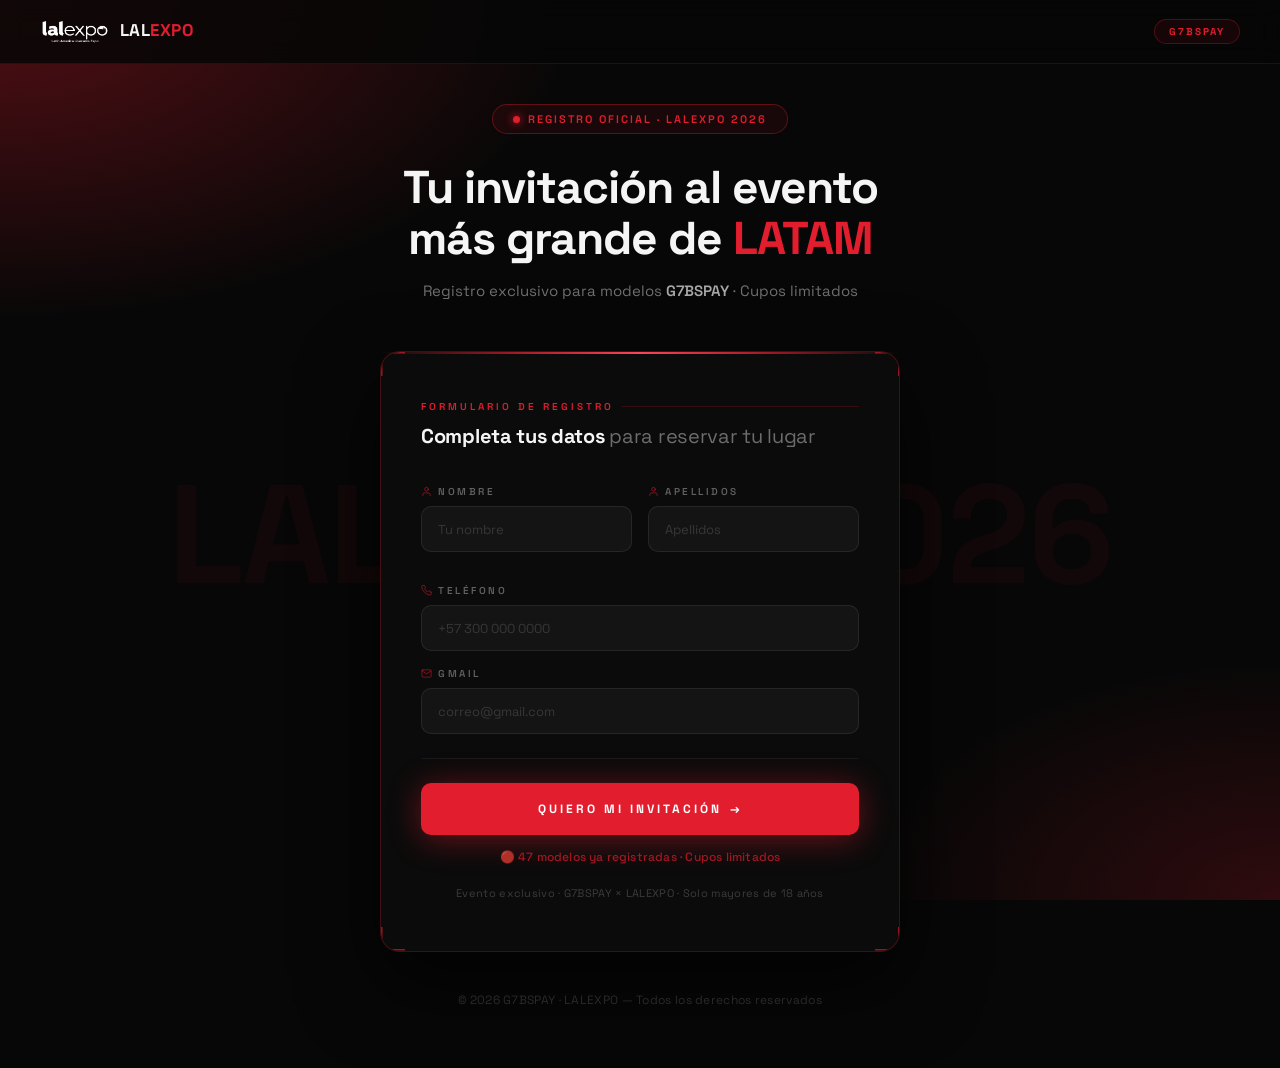
<file: index.html>
<!DOCTYPE html>
<html lang="es">
<head>
  <meta charset="UTF-8">
  <meta name="viewport" content="width=device-width, initial-scale=1.0">
  <title>LALEXPO 2026 — Registro VIP</title>
  <link rel="preconnect" href="https://fonts.googleapis.com">
  <link rel="preconnect" href="https://fonts.gstatic.com" crossorigin>
  <link href="https://fonts.googleapis.com/css2?family=Space+Grotesk:wght@400;500;600;700&display=swap" rel="stylesheet">
  <style>
    /* ── TOKENS ── */
    :root {
      --bg:    #070707;
      --red:   #e11d2e;
      --red2:  #ff4456;
      --text:  #f5f5f5;
      --muted: #cfcfcf;
      --card:  rgba(255,255,255,.05);
      --line:  rgba(255,255,255,.10);
    }

    /* ── RESET ── */
    *, *::before, *::after { box-sizing: border-box; margin: 0; padding: 0; }

    /* ── BASE ── */
    html { scroll-behavior: smooth; }
    body {
      min-height: 100vh;
      background-color: var(--bg);
      background-image:
        radial-gradient(ellipse 70% 55% at 0% 0%,   rgba(225,29,46,0.35) 0%, transparent 65%),
        radial-gradient(ellipse 55% 45% at 100% 100%, rgba(225,29,46,0.18) 0%, transparent 60%),
        repeating-linear-gradient(rgba(225,29,46,0.04) 1px, transparent 1px),
        repeating-linear-gradient(90deg, rgba(225,29,46,0.04) 1px, transparent 1px);
      background-size: auto, auto, 48px 48px, 48px 48px;
      background-attachment: fixed;
      font-family: 'Space Grotesk', Arial, sans-serif;
      color: var(--text);
      -webkit-font-smoothing: antialiased;
      overflow-x: hidden;
    }

    /* ── NAVBAR ── */
    nav {
      position: fixed;
      top: 0; left: 0; right: 0;
      z-index: 100;
      display: flex;
      align-items: center;
      justify-content: space-between;
      padding: 0 40px;
      height: 64px;
      background: rgba(7,7,7,0.85);
      backdrop-filter: blur(12px);
      -webkit-backdrop-filter: blur(12px);
      border-bottom: 1px solid rgba(255,255,255,0.06);
    }

    .nav-logo {
      font-size: 17px;
      font-weight: 700;
      letter-spacing: .5px;
      color: var(--text);
    }
    .nav-logo span { color: var(--red); }

    .nav-badge {
      display: inline-flex;
      align-items: center;
      gap: 6px;
      padding: 5px 14px;
      background: rgba(225,29,46,0.08);
      border: 1px solid rgba(225,29,46,0.30);
      border-radius: 20px;
      font-size: 10px;
      font-weight: 700;
      letter-spacing: 2px;
      text-transform: uppercase;
      color: var(--red);
    }

    /* ── PAGE WRAPPER ── */
    .page {
      min-height: 100vh;
      display: flex;
      flex-direction: column;
      align-items: center;
      justify-content: center;
      padding: 104px 20px 60px;
      position: relative;
    }

    /* ── WATERMARK ── */
    .watermark {
      position: absolute;
      top: 50%;
      left: 50%;
      transform: translate(-50%, -50%);
      font-size: clamp(60px, 12vw, 140px);
      font-weight: 700;
      letter-spacing: -2px;
      white-space: nowrap;
      color: rgba(225,29,46,0.06);
      pointer-events: none;
      user-select: none;
      z-index: 0;
    }

    /* ── HERO ── */
    .hero {
      text-align: center;
      max-width: 640px;
      margin-bottom: 48px;
      position: relative;
      z-index: 1;
    }

    /* Hero badge */
    .hero-badge {
      display: inline-flex;
      align-items: center;
      gap: 8px;
      padding: 7px 20px;
      background: rgba(225,29,46,0.08);
      border: 1px solid rgba(225,29,46,0.35);
      border-radius: 24px;
      font-size: 11px;
      font-weight: 600;
      letter-spacing: 2px;
      text-transform: uppercase;
      color: var(--red);
      margin-bottom: 28px;
    }
    .badge-dot {
      width: 7px;
      height: 7px;
      background: var(--red);
      border-radius: 50%;
      box-shadow: 0 0 8px var(--red);
      animation: dotPulse 1.8s ease-in-out infinite;
      flex-shrink: 0;
    }
    @keyframes dotPulse {
      0%,100% { opacity: 1;  transform: scale(1); }
      50%      { opacity: .3; transform: scale(.65); }
    }

    /* Hero H1 */
    h1 {
      font-size: clamp(28px, 5vw, 46px);
      font-weight: 700;
      line-height: 1.1;
      letter-spacing: -1px;
      color: var(--text);
      margin-bottom: 16px;
    }
    h1 em {
      font-style: normal;
      color: var(--red);
    }

    /* Hero subtext */
    .hero-sub {
      font-size: 15px;
      font-weight: 400;
      color: rgba(255,255,255,0.42);
      line-height: 1.6;
    }
    .hero-sub strong {
      color: rgba(255,255,255,0.65);
      font-weight: 600;
    }

    /* ── FORM CARD ── */
    .card {
      position: relative;
      z-index: 1;
      width: 100%;
      max-width: 520px;
      background: rgba(12,12,12,0.92);
      border: 1px solid rgba(225,29,46,0.25);
      border-radius: 20px;
      padding: 48px 40px;
      box-shadow: 0 32px 80px rgba(0,0,0,0.70);
      animation: cardIn 0.6s ease both;
    }
    @keyframes cardIn {
      from { opacity: 0; transform: translateY(20px); }
      to   { opacity: 1; transform: translateY(0);    }
    }

    /* Top accent gradient line */
    .card::before {
      content: '';
      position: absolute;
      top: 0; left: 0; right: 0;
      height: 2px;
      border-radius: 20px 20px 0 0;
      background: linear-gradient(
        90deg,
        transparent 0%,
        rgba(225,29,46,0.7) 25%,
        var(--red2) 50%,
        rgba(225,29,46,0.7) 75%,
        transparent 100%
      );
    }

    /* HUD corner brackets */
    .card::after {
      content: '';
      position: absolute;
      inset: 0;
      border-radius: 20px;
      pointer-events: none;
      background-image:
        /* TL horizontal */ linear-gradient(to right,  rgba(225,29,46,0.65) 0%, rgba(225,29,46,0.65) 24px, transparent 24px),
        /* TL vertical   */ linear-gradient(to bottom, rgba(225,29,46,0.65) 0%, rgba(225,29,46,0.65) 24px, transparent 24px),
        /* TR horizontal */ linear-gradient(to left,   rgba(225,29,46,0.65) 0%, rgba(225,29,46,0.65) 24px, transparent 24px),
        /* TR vertical   */ linear-gradient(to bottom, rgba(225,29,46,0.65) 0%, rgba(225,29,46,0.65) 24px, transparent 24px),
        /* BL horizontal */ linear-gradient(to right,  rgba(225,29,46,0.65) 0%, rgba(225,29,46,0.65) 24px, transparent 24px),
        /* BL vertical   */ linear-gradient(to top,    rgba(225,29,46,0.65) 0%, rgba(225,29,46,0.65) 24px, transparent 24px),
        /* BR horizontal */ linear-gradient(to left,   rgba(225,29,46,0.65) 0%, rgba(225,29,46,0.65) 24px, transparent 24px),
        /* BR vertical   */ linear-gradient(to top,    rgba(225,29,46,0.65) 0%, rgba(225,29,46,0.65) 24px, transparent 24px);
      background-size:
        100% 1.5px, 1.5px 100%,
        100% 1.5px, 1.5px 100%,
        100% 1.5px, 1.5px 100%,
        100% 1.5px, 1.5px 100%;
      background-position:
        top left,    top left,
        top right,   top right,
        bottom left, bottom left,
        bottom right,bottom right;
      background-repeat: no-repeat;
    }

    /* Card header */
    .card-header {
      margin-bottom: 36px;
    }
    .card-label {
      font-size: 10px;
      font-weight: 600;
      letter-spacing: 3px;
      text-transform: uppercase;
      color: var(--red);
      margin-bottom: 10px;
      display: flex;
      align-items: center;
      gap: 8px;
    }
    .card-label::after {
      content: '';
      flex: 1;
      height: 1px;
      background: rgba(225,29,46,0.20);
    }
    .card-title {
      font-size: 20px;
      font-weight: 700;
      color: var(--text);
      letter-spacing: -.3px;
    }
    .card-title span { color: rgba(255,255,255,0.40); font-weight: 400; }

    /* ── FORM ── */
    .form-row {
      display: grid;
      grid-template-columns: 1fr 1fr;
      gap: 16px;
      margin-bottom: 16px;
    }
    .form-group {
      display: flex;
      flex-direction: column;
      margin-bottom: 16px;
    }
    .form-group:last-of-type { margin-bottom: 0; }

    label {
      font-size: 10px;
      font-weight: 600;
      letter-spacing: 2.5px;
      text-transform: uppercase;
      color: rgba(255,255,255,0.35);
      margin-bottom: 8px;
      display: flex;
      align-items: center;
      gap: 6px;
    }
    label svg {
      width: 11px;
      height: 11px;
      stroke: rgba(225,29,46,0.55);
      fill: none;
      stroke-width: 2;
      stroke-linecap: round;
      stroke-linejoin: round;
      flex-shrink: 0;
    }

    input {
      width: 100%;
      background: rgba(255,255,255,0.04);
      border: 1px solid rgba(255,255,255,0.08);
      border-radius: 10px;
      color: var(--text);
      padding: 13px 16px;
      font-size: 14px;
      font-family: 'Space Grotesk', Arial, sans-serif;
      font-weight: 400;
      outline: none;
      transition: border-color 0.25s ease, background 0.25s ease, box-shadow 0.25s ease;
      appearance: none;
      -webkit-appearance: none;
    }
    input::placeholder {
      color: rgba(255,255,255,0.15);
      font-size: 13px;
    }
    input:hover {
      border-color: rgba(255,255,255,0.14);
    }
    input:focus {
      border-color: rgba(225,29,46,0.60);
      background: rgba(225,29,46,0.05);
      box-shadow: 0 0 0 3px rgba(225,29,46,0.10), 0 0 20px rgba(225,29,46,0.06);
    }

    /* ── DIVIDER ── */
    .divider {
      height: 1px;
      background: rgba(255,255,255,0.06);
      margin: 24px 0;
    }

    /* ── SUBMIT BUTTON ── */
    .btn-submit {
      width: 100%;
      background: var(--red);
      color: #fff;
      border: none;
      border-radius: 10px;
      padding: 18px 32px;
      font-size: 12px;
      font-weight: 800;
      letter-spacing: 3px;
      text-transform: uppercase;
      font-family: 'Space Grotesk', Arial, sans-serif;
      cursor: pointer;
      box-shadow: 0 4px 32px rgba(225,29,46,0.45);
      transition: background 0.2s ease, box-shadow 0.2s ease, transform 0.2s ease;
      position: relative;
      overflow: hidden;
      display: flex;
      align-items: center;
      justify-content: center;
      gap: 8px;
    }
    .btn-submit .btn-arrow {
      display: inline-block;
      transition: transform 0.2s ease;
    }
    .btn-submit::before {
      content: '';
      position: absolute;
      top: 0; left: -100%;
      width: 100%; height: 100%;
      background: linear-gradient(90deg, transparent, rgba(255,255,255,0.10), transparent);
      transition: left 0.5s ease;
    }
    .btn-submit:hover::before { left: 100%; }
    .btn-submit:hover {
      background: #cc1829;
      box-shadow: 0 8px 48px rgba(225,29,46,0.65);
      transform: translateY(-1px);
    }
    .btn-submit:hover .btn-arrow {
      transform: translateX(4px);
    }
    .btn-submit:active {
      transform: translateY(0);
      box-shadow: 0 4px 24px rgba(225,29,46,0.35);
    }

    /* ── COUNTER ── */
    .registradas-counter {
      text-align: center;
      font-size: 12px;
      font-weight: 500;
      color: rgba(225,29,46,0.70);
      margin-top: 14px;
      letter-spacing: 0.2px;
    }

    /* ── FOOTER NOTE ── */
    .form-footer {
      text-align: center;
      font-size: 11px;
      font-weight: 400;
      color: rgba(255,255,255,0.20);
      margin-top: 20px;
      letter-spacing: 0.3px;
      line-height: 1.6;
    }
    .form-footer a {
      color: rgba(225,29,46,0.55);
      text-decoration: none;
    }

    /* ── PAGE FOOTER ── */
    .page-footer {
      position: relative;
      z-index: 1;
      margin-top: 40px;
      text-align: center;
      font-size: 12px;
      color: rgba(255,255,255,0.15);
      letter-spacing: 0.3px;
    }

    /* ── SUCCESS STATE ── */
    .success-overlay {
      display: none;
      flex-direction: column;
      align-items: center;
      justify-content: center;
      text-align: center;
      padding: 24px 0;
      gap: 0;
      animation: cardIn 0.5s ease both;
    }
    .success-overlay.active { display: flex; }

    .success-ring {
      width: 64px;
      height: 64px;
      border-radius: 50%;
      border: 2px solid var(--red);
      display: flex;
      align-items: center;
      justify-content: center;
      margin-bottom: 20px;
      animation: ringPop 0.5s cubic-bezier(.22,.68,0,1.3) both;
      box-shadow: 0 0 24px rgba(225,29,46,0.30);
    }
    .success-ring svg {
      width: 30px; height: 30px;
      stroke: var(--red); fill: none;
      stroke-width: 2.5;
      stroke-linecap: round;
      stroke-linejoin: round;
    }
    @keyframes ringPop {
      from { transform: scale(0); opacity: 0; }
      to   { transform: scale(1); opacity: 1; }
    }
    .success-title {
      font-size: 22px;
      font-weight: 700;
      color: var(--text);
      margin-bottom: 10px;
    }
    .success-sub {
      font-size: 14px;
      color: rgba(255,255,255,0.38);
      line-height: 1.6;
    }

    /* ── MOBILE ── */
    @media (max-width: 560px) {
      nav { padding: 0 20px; }
      .nav-badge { display: none; }
      h1 { font-size: 26px; letter-spacing: -.5px; }
      .card { padding: 36px 22px 28px; border-radius: 16px; }
      .form-row { grid-template-columns: 1fr; gap: 0; }
      .form-row .form-group { margin-bottom: 16px; }
      .hero { margin-bottom: 36px; }
    }
    @media (max-width: 380px) {
      .card { padding: 28px 16px 22px; }
      h1 { font-size: 22px; }
    }
  </style>
</head>
<body>

  <!-- ── NAVBAR ── -->
  <nav>
    <div class="nav-logo">
      <img src="logo-black.png" alt="G7BSPAY" style="height:28px;width:auto;vertical-align:middle;margin-right:10px;filter:brightness(0) invert(1);">LAL<span>EXPO</span>
    </div>
    <div class="nav-badge">G7BSPAY</div>
  </nav>

  <!-- ── PAGE ── -->
  <main class="page">

    <!-- Watermark -->
    <div class="watermark" aria-hidden="true">LALEXPO 2026</div>

    <!-- ── HERO ── -->
    <section class="hero">
      <div class="hero-badge">
        <div class="badge-dot" aria-hidden="true"></div>
        REGISTRO OFICIAL · LALEXPO 2026
      </div>

      <h1>Tu invitación al evento<br>más grande de <em>LATAM</em></h1>

      <p class="hero-sub">
        Registro exclusivo para modelos <strong>G7BSPAY</strong> · Cupos limitados
      </p>
    </section>

    <!-- ── FORM CARD ── -->
    <div class="card" role="main">

      <div class="card-header">
        <div class="card-label">Formulario de registro</div>
        <div class="card-title">Completa tus datos <span>para reservar tu lugar</span></div>
      </div>

      <form id="registration-form" action="#" method="POST" novalidate>

        <!-- Row: Nombre + Apellidos -->
        <div class="form-row">
          <div class="form-group">
            <label for="nombre">
              <svg viewBox="0 0 24 24"><path d="M20 21v-2a4 4 0 0 0-4-4H8a4 4 0 0 0-4 4v2"/><circle cx="12" cy="7" r="4"/></svg>
              Nombre
            </label>
            <input
              type="text"
              id="nombre"
              name="nombre"
              placeholder="Tu nombre"
              autocomplete="given-name"
            >
          </div>

          <div class="form-group">
            <label for="apellidos">
              <svg viewBox="0 0 24 24"><path d="M20 21v-2a4 4 0 0 0-4-4H8a4 4 0 0 0-4 4v2"/><circle cx="12" cy="7" r="4"/></svg>
              Apellidos
            </label>
            <input
              type="text"
              id="apellidos"
              name="apellidos"
              placeholder="Apellidos"
              autocomplete="family-name"
            >
          </div>
        </div>

        <!-- Teléfono -->
        <div class="form-group">
          <label for="telefono">
            <svg viewBox="0 0 24 24"><path d="M22 16.92v3a2 2 0 0 1-2.18 2 19.79 19.79 0 0 1-8.63-3.07A19.5 19.5 0 0 1 4.69 12 19.79 19.79 0 0 1 1.61 3.4 2 2 0 0 1 3.59 1h3a2 2 0 0 1 2 1.72 12.84 12.84 0 0 0 .7 2.81 2 2 0 0 1-.45 2.11L7.91 8.77a16 16 0 0 0 6.29 6.29l1.63-1.63a2 2 0 0 1 2.11-.45 12.84 12.84 0 0 0 2.81.7A2 2 0 0 1 22 16.92z"/></svg>
            Teléfono
          </label>
          <input
            type="tel"
            id="telefono"
            name="telefono"
            placeholder="+57 300 000 0000"
            autocomplete="tel"
            required
          >
        </div>

        <!-- Gmail -->
        <div class="form-group">
          <label for="email">
            <svg viewBox="0 0 24 24"><path d="M4 4h16c1.1 0 2 .9 2 2v12c0 1.1-.9 2-2 2H4c-1.1 0-2-.9-2-2V6c0-1.1.9-2 2-2z"/><polyline points="22,6 12,13 2,6"/></svg>
            Gmail
          </label>
          <input
            type="email"
            id="email"
            name="email"
            placeholder="correo@gmail.com"
            autocomplete="email"
            required
          >
        </div>

        <div class="divider"></div>

        <button type="submit" class="btn-submit">
          QUIERO MI INVITACIÓN
          <span class="btn-arrow" aria-hidden="true">→</span>
        </button>

        <p class="registradas-counter">
          🔴 47 modelos ya registradas · Cupos limitados
        </p>

        <p class="form-footer">
          Evento exclusivo · G7BSPAY × LALEXPO · Solo mayores de 18&nbsp;años
        </p>

      </form>

      <!-- Success state (shown after submit via JS) -->
      <div class="success-overlay" id="success-overlay" role="alert" aria-live="polite">
        <div class="success-ring">
          <svg viewBox="0 0 24 24"><polyline points="20 6 9 17 4 12"/></svg>
        </div>
        <div class="success-title">¡Registro exitoso!</div>
        <p class="success-sub">
          Tu solicitud fue enviada.<br>
          Recibirás tu invitación en tu correo pronto.
        </p>
      </div>

    </div>

    <!-- ── PAGE FOOTER ── -->
    <footer class="page-footer">
      © 2026 G7BSPAY · LALEXPO — Todos los derechos reservados
    </footer>

  </main>

  <script>
    /* ── FORM SUBMIT → GoHighLevel ── */
    (function () {
      var form    = document.getElementById('registration-form');
      var success = document.getElementById('success-overlay');
      var btn     = form.querySelector('.btn-submit');

      var GHL_ENDPOINT  = 'https://services.leadconnectorhq.com/hooks/A04momZyXbXrZUdy2nT1/webhook-trigger/71e97f6d-35f2-471e-8f77-1ac607b675b8';

      form.addEventListener('submit', function (e) {
        e.preventDefault();

        /* ── Validación ── */
        var telefono = form.querySelector('[name="telefono"]');
        var email    = form.querySelector('[name="email"]');
        var ok = true;

        [telefono, email].forEach(function (el) {
          if (!el.value.trim()) {
            el.style.borderColor = 'rgba(225,29,46,0.80)';
            el.style.boxShadow   = '0 0 0 3px rgba(225,29,46,0.15)';
            ok = false;
            el.addEventListener('input', function () {
              el.style.borderColor = '';
              el.style.boxShadow   = '';
            }, { once: true });
          }
        });
        if (!ok) return;

        /* ── Estado de carga ── */
        btn.innerHTML  = 'ENVIANDO<span class="btn-arrow" style="display:inline-block;margin-left:6px;animation:none">…</span>';
        btn.disabled   = true;
        btn.style.opacity = '0.75';

        /* ── POST a GHL (no-cors evita bloqueo CORS del navegador) ── */
        var payload = new URLSearchParams({
          firstName: form.querySelector('[name="nombre"]').value.trim(),
          lastName:  form.querySelector('[name="apellidos"]').value.trim(),
          phone:     form.querySelector('[name="telefono"]').value.trim(),
          email:     form.querySelector('[name="email"]').value.trim()
        });

        fetch(GHL_ENDPOINT, {
          method: 'POST',
          mode:   'no-cors',
          body:   payload
        })
        .then(function () {
          /* Con no-cors la respuesta es opaca — asumimos éxito */
          form.style.display = 'none';
          success.classList.add('active');
        })
        .catch(function (err) {
          console.error('GHL webhook error:', err);
          form.style.display = 'none';
          success.classList.add('active');
        });
      });
    })();
  </script>

</body>
</html>
</file>
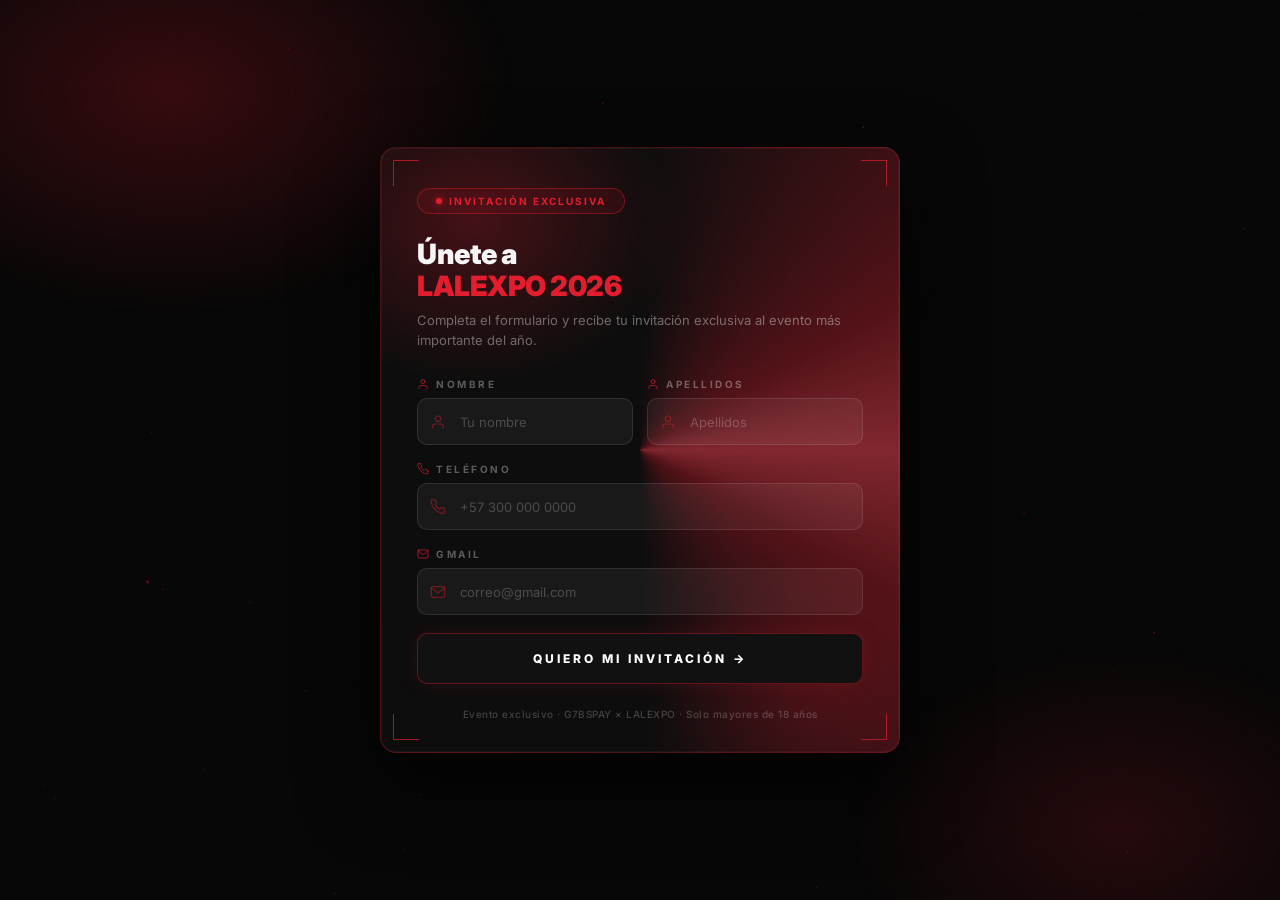
<file: lalexpo-form.html>
<!DOCTYPE html>
<html lang="es">
<head>
  <meta charset="UTF-8">
  <meta name="viewport" content="width=device-width, initial-scale=1.0">
  <title>LALEXPO 2026 — Invitación Exclusiva</title>
  <link rel="preconnect" href="https://fonts.googleapis.com">
  <link href="https://fonts.googleapis.com/css2?family=Inter:wght@400;500;600;700;800;900&display=swap" rel="stylesheet">
  <style>
    *, *::before, *::after { box-sizing: border-box; margin: 0; padding: 0; }

    body {
      min-height: 100vh;
      background: #070707;
      font-family: 'Inter', Arial, sans-serif;
      display: flex;
      align-items: center;
      justify-content: center;
      overflow: hidden;
      position: relative;
      -webkit-font-smoothing: antialiased;
    }

    /* ── CANVAS PARTÍCULAS ── */
    #particles {
      position: fixed;
      inset: 0;
      z-index: 0;
      pointer-events: none;
    }

    /* ── GLOWS DE FONDO ── */
    .bg-glow {
      position: fixed;
      pointer-events: none;
      z-index: 0;
      border-radius: 50%;
    }
    .bg-glow-1 {
      width: 700px; height: 460px;
      top: -140px; left: -180px;
      background: radial-gradient(ellipse, rgba(225,29,46,0.22) 0%, transparent 70%);
      animation: glowPulse1 7s ease-in-out infinite;
    }
    .bg-glow-2 {
      width: 560px; height: 380px;
      bottom: -120px; right: -120px;
      background: radial-gradient(ellipse, rgba(225,29,46,0.14) 0%, transparent 70%);
      animation: glowPulse2 9s ease-in-out infinite;
    }
    @keyframes glowPulse1 {
      0%,100% { opacity: .65; transform: scale(1); }
      50%      { opacity: 1;   transform: scale(1.08); }
    }
    @keyframes glowPulse2 {
      0%,100% { opacity: .45; transform: scale(1); }
      50%      { opacity: .85; transform: scale(1.12); }
    }

    /* ── GRID ── */
    .bg-grid {
      position: fixed;
      inset: 0;
      z-index: 0;
      pointer-events: none;
      background-image:
        repeating-linear-gradient(rgba(225,29,46,0.04) 1px, transparent 1px),
        repeating-linear-gradient(90deg, rgba(225,29,46,0.04) 1px, transparent 1px);
      background-size: 48px 48px;
    }

    /* ── TARJETA ── */
    .card {
      position: relative;
      z-index: 1;
      background-color: #0d0d0d;
      background-image:
        radial-gradient(ellipse 65% 45% at 18% 12%, rgba(225,29,46,0.26) 0%, transparent 60%),
        radial-gradient(ellipse 50% 38% at 82% 90%, rgba(225,29,46,0.13) 0%, transparent 55%);
      border: 1px solid rgba(225,29,46,0.28);
      border-radius: 16px;
      padding: 40px 36px 32px;
      width: 100%;
      max-width: 520px;
      margin: 20px;
      box-shadow:
        0 32px 80px rgba(0,0,0,0.80),
        0 0 0 1px rgba(255,255,255,0.04) inset;
      animation: cardIn .6s cubic-bezier(.22,.68,0,1.2) both;
    }
    @keyframes cardIn {
      from { opacity: 0; transform: translateY(24px) scale(.97); }
      to   { opacity: 1; transform: translateY(0)   scale(1); }
    }

    /* Borde luminoso rotatorio */
    .card::before {
      content: '';
      position: absolute;
      inset: -1px;
      border-radius: 17px;
      z-index: -1;
      background: conic-gradient(
        from var(--angle, 0deg),
        rgba(225,29,46,0) 0deg,
        rgba(225,29,46,.55) 60deg,
        rgba(255,68,86,.8) 90deg,
        rgba(225,29,46,.55) 120deg,
        rgba(225,29,46,0) 180deg
      );
      animation: spinBorder 5s linear infinite;
      opacity: .6;
    }
    @property --angle {
      syntax: '<angle>';
      initial-value: 0deg;
      inherits: false;
    }
    @keyframes spinBorder {
      to { --angle: 360deg; }
    }

    /* ── ESQUINAS HUD ── */
    .hud { position: absolute; width: 26px; height: 26px; pointer-events: none; }
    .hud-tl { top: 12px;    left: 12px;    border-top:    1.5px solid rgba(225,29,46,.7); border-left:   1.5px solid rgba(225,29,46,.7); }
    .hud-tr { top: 12px;    right: 12px;   border-top:    1.5px solid rgba(225,29,46,.7); border-right:  1.5px solid rgba(225,29,46,.7); }
    .hud-bl { bottom: 12px; left: 12px;    border-bottom: 1.5px solid rgba(225,29,46,.7); border-left:   1.5px solid rgba(225,29,46,.7); }
    .hud-br { bottom: 12px; right: 12px;   border-bottom: 1.5px solid rgba(225,29,46,.7); border-right:  1.5px solid rgba(225,29,46,.7); }
    .hud-tl,.hud-tr,.hud-bl,.hud-br { animation: hudPulse 3s ease-in-out infinite; }
    .hud-tr { animation-delay: .75s; }
    .hud-bl { animation-delay: 1.5s; }
    .hud-br { animation-delay: 2.25s; }
    @keyframes hudPulse {
      0%,100% { opacity: .7; }
      50%      { opacity: 1; box-shadow: 0 0 8px rgba(225,29,46,.5); }
    }

    /* ── BADGE ── */
    .badge {
      display: inline-flex;
      align-items: center;
      gap: 7px;
      padding: 6px 18px;
      background: rgba(225,29,46,.09);
      border: 1px solid rgba(225,29,46,.42);
      border-radius: 20px;
      color: #e11d2e;
      font-size: 10px;
      font-weight: 700;
      letter-spacing: 2px;
      text-transform: uppercase;
      margin-bottom: 24px;
      animation: badgeGlow 2.2s ease-in-out infinite;
    }
    @keyframes badgeGlow {
      0%,100% { box-shadow: 0 0 0   0 rgba(225,29,46,0); }
      50%      { box-shadow: 0 0 14px 0 rgba(225,29,46,.28); }
    }
    .dot {
      width: 6px; height: 6px;
      background: #e11d2e;
      border-radius: 50%;
      box-shadow: 0 0 6px #e11d2e;
      animation: dotBlink 1.4s ease-in-out infinite;
    }
    @keyframes dotBlink {
      0%,100% { opacity: 1; transform: scale(1); }
      50%      { opacity: .3; transform: scale(.7); }
    }

    /* ── TÍTULO ── */
    .title {
      font-size: 28px;
      font-weight: 900;
      color: #f5f5f5;
      line-height: 1.15;
      margin-bottom: 8px;
      letter-spacing: -.5px;
    }
    .title span { color: #e11d2e; display: block; }

    /* ── SUBTÍTULO ── */
    .subtitle {
      font-size: 13px;
      color: rgba(255,255,255,.38);
      margin-bottom: 28px;
      line-height: 1.55;
      font-weight: 400;
    }

    /* ── FILA 2 COLUMNAS ── */
    .row {
      display: grid;
      grid-template-columns: 1fr 1fr;
      gap: 14px;
      margin-bottom: 18px;
    }

    /* ── CAMPO ── */
    .field { margin-bottom: 18px; }
    .row .field { margin-bottom: 0; }

    /* ── LABEL ── */
    label {
      display: flex;
      align-items: center;
      gap: 7px;
      color: rgba(255,255,255,.33);
      font-size: 10px;
      font-weight: 700;
      letter-spacing: 2.5px;
      text-transform: uppercase;
      margin-bottom: 8px;
    }

    /* Icono de label — flota */
    .lbl-icon {
      display: flex;
      align-items: center;
      justify-content: center;
      animation: iconFloat 3s ease-in-out infinite;
    }
    .lbl-icon svg {
      width: 12px; height: 12px;
      stroke: rgba(225,29,46,.65);
      fill: none;
      stroke-width: 2;
      stroke-linecap: round;
      stroke-linejoin: round;
    }
    @keyframes iconFloat {
      0%,100% { transform: translateY(0);    }
      50%      { transform: translateY(-2px); }
    }

    /* ── INPUT WRAPPER ── */
    .input-wrap { position: relative; }

    /* Icono dentro del input — pulsa */
    .inp-icon {
      position: absolute;
      left: 13px;
      top: 50%;
      transform: translateY(-50%);
      display: flex;
      align-items: center;
      justify-content: center;
      pointer-events: none;
      animation: iconGlow 2.5s ease-in-out infinite;
    }
    .inp-icon svg {
      width: 16px; height: 16px;
      stroke: rgba(225,29,46,.45);
      fill: none;
      stroke-width: 1.8;
      stroke-linecap: round;
      stroke-linejoin: round;
    }
    @keyframes iconGlow {
      0%,100% { opacity: .45; filter: none; }
      50%      { opacity: 1;   filter: drop-shadow(0 0 5px rgba(225,29,46,.7)); }
    }

    /* ── INPUT ── */
    .input-wrap input,
    .input-wrap select {
      width: 100%;
      background: rgba(255,255,255,.05);
      border: 1px solid rgba(255,255,255,.10);
      border-radius: 10px;
      color: #f5f5f5;
      padding: 14px 16px 14px 42px;
      font-size: 14px;
      font-family: 'Inter', Arial, sans-serif;
      outline: none;
      transition: border-color .25s, background .25s, box-shadow .25s;
      appearance: none;
      -webkit-appearance: none;
    }
    .input-wrap input::placeholder {
      color: rgba(255,255,255,.22);
      font-size: 13px;
    }
    .input-wrap input:focus {
      border-color: rgba(225,29,46,.55);
      background: rgba(225,29,46,.07);
      box-shadow: 0 0 0 3px rgba(225,29,46,.10);
    }
    /* Icono activo cuando input tiene foco */
    .input-wrap input:focus ~ .inp-icon svg,
    .input-wrap:focus-within .inp-icon svg {
      stroke: rgba(225,29,46,.85);
    }

    /* ── BOTÓN ── */
    .btn-submit {
      width: 100%;
      background: #111111;
      color: #ffffff;
      border: 1px solid rgba(225,29,46,.40);
      border-radius: 10px;
      padding: 17px 32px;
      font-size: 12px;
      font-weight: 800;
      letter-spacing: 3px;
      text-transform: uppercase;
      cursor: pointer;
      margin-top: 8px;
      font-family: 'Inter', Arial, sans-serif;
      box-shadow: 0 0 20px rgba(225,29,46,.12);
      transition: all .2s ease;
      position: relative;
      overflow: hidden;
      display: block;
    }
    /* Sweep de brillo */
    .btn-submit::after {
      content: '';
      position: absolute;
      top: 0; left: -100%;
      width: 100%; height: 100%;
      background: linear-gradient(90deg, transparent, rgba(255,255,255,.07), transparent);
      transition: left .45s ease;
    }
    .btn-submit:hover::after { left: 100%; }
    .btn-submit:hover {
      background: #1a1a1a;
      border-color: rgba(225,29,46,.70);
      box-shadow: 0 0 34px rgba(225,29,46,.28);
      transform: translateY(-1px);
    }
    .btn-submit:active {
      transform: translateY(0);
      box-shadow: 0 0 12px rgba(225,29,46,.15);
    }

    /* Flecha animada dentro del botón */
    .arrow {
      display: inline-block;
      margin-left: 6px;
      animation: arrowMove 1.6s ease-in-out infinite;
    }
    @keyframes arrowMove {
      0%,100% { transform: translateX(0); }
      50%      { transform: translateX(4px); }
    }

    /* ── FOOTER ── */
    .footer-text {
      text-align: center;
      color: rgba(255,255,255,.22);
      font-size: 10px;
      font-weight: 500;
      letter-spacing: .5px;
      margin-top: 24px;
    }

    /* ── ÉXITO ── */
    .success {
      display: none;
      text-align: center;
      padding: 24px 0;
    }
    .success.show { display: block; animation: cardIn .5s ease-out; }
    .success-check {
      width: 56px; height: 56px;
      border: 2px solid #e11d2e;
      border-radius: 50%;
      display: flex; align-items: center; justify-content: center;
      margin: 0 auto 18px;
      animation: checkPop .5s cubic-bezier(.22,.68,0,1.3) both;
    }
    .success-check svg {
      width: 28px; height: 28px;
      stroke: #e11d2e; fill: none;
      stroke-width: 2.5;
      stroke-linecap: round;
      stroke-linejoin: round;
    }
    @keyframes checkPop {
      from { transform: scale(0); opacity: 0; }
      to   { transform: scale(1); opacity: 1; }
    }
    .success h2 {
      color: #f5f5f5;
      font-size: 20px;
      font-weight: 800;
      margin-bottom: 8px;
    }
    .success p {
      color: rgba(255,255,255,.38);
      font-size: 13px;
    }

    /* ── MOBILE ── */
    @media (max-width: 500px) {
      .card    { padding: 28px 18px 22px; }
      .title   { font-size: 22px; }
      .row     { grid-template-columns: 1fr; gap: 0; }
      .row .field { margin-bottom: 18px; }
    }
  </style>
</head>
<body>

<!-- FONDO -->
<div class="bg-glow bg-glow-1"></div>
<div class="bg-glow bg-glow-2"></div>
<div class="bg-grid"></div>
<canvas id="particles"></canvas>

<!-- TARJETA -->
<div class="card">

  <!-- Esquinas HUD -->
  <div class="hud hud-tl"></div>
  <div class="hud hud-tr"></div>
  <div class="hud hud-bl"></div>
  <div class="hud hud-br"></div>

  <!-- Badge -->
  <div class="badge"><div class="dot"></div>INVITACIÓN EXCLUSIVA</div>

  <!-- Título -->
  <h1 class="title">Únete a<span>LALEXPO 2026</span></h1>
  <p class="subtitle">Completa el formulario y recibe tu invitación exclusiva al evento más importante del año.</p>

  <!-- Formulario -->
  <form id="form">

    <!-- Nombre + Apellidos -->
    <div class="row">
      <div class="field">
        <label>
          <span class="lbl-icon">
            <svg viewBox="0 0 24 24"><path d="M20 21v-2a4 4 0 0 0-4-4H8a4 4 0 0 0-4 4v2"/><circle cx="12" cy="7" r="4"/></svg>
          </span>Nombre
        </label>
        <div class="input-wrap">
          <input type="text" name="nombre" placeholder="Tu nombre" required autocomplete="given-name">
          <div class="inp-icon">
            <svg viewBox="0 0 24 24"><path d="M20 21v-2a4 4 0 0 0-4-4H8a4 4 0 0 0-4 4v2"/><circle cx="12" cy="7" r="4"/></svg>
          </div>
        </div>
      </div>

      <div class="field">
        <label>
          <span class="lbl-icon" style="animation-delay:.5s">
            <svg viewBox="0 0 24 24"><path d="M20 21v-2a4 4 0 0 0-4-4H8a4 4 0 0 0-4 4v2"/><circle cx="12" cy="7" r="4"/></svg>
          </span>Apellidos
        </label>
        <div class="input-wrap">
          <input type="text" name="apellidos" placeholder="Apellidos" required autocomplete="family-name">
          <div class="inp-icon" style="animation-delay:.5s">
            <svg viewBox="0 0 24 24"><path d="M20 21v-2a4 4 0 0 0-4-4H8a4 4 0 0 0-4 4v2"/><circle cx="12" cy="7" r="4"/></svg>
          </div>
        </div>
      </div>
    </div>

    <!-- Teléfono -->
    <div class="field">
      <label>
        <span class="lbl-icon" style="animation-delay:1s">
          <svg viewBox="0 0 24 24"><path d="M22 16.92v3a2 2 0 0 1-2.18 2 19.79 19.79 0 0 1-8.63-3.07A19.5 19.5 0 0 1 4.69 12 19.79 19.79 0 0 1 1.61 3.4 2 2 0 0 1 3.59 1h3a2 2 0 0 1 2 1.72 12.84 12.84 0 0 0 .7 2.81 2 2 0 0 1-.45 2.11L7.91 8.77a16 16 0 0 0 6.29 6.29l1.63-1.63a2 2 0 0 1 2.11-.45 12.84 12.84 0 0 0 2.81.7A2 2 0 0 1 22 16.92z"/></svg>
        </span>Teléfono
      </label>
      <div class="input-wrap">
        <input type="tel" name="telefono" placeholder="+57 300 000 0000" required autocomplete="tel">
        <div class="inp-icon" style="animation-delay:1s">
          <svg viewBox="0 0 24 24"><path d="M22 16.92v3a2 2 0 0 1-2.18 2 19.79 19.79 0 0 1-8.63-3.07A19.5 19.5 0 0 1 4.69 12 19.79 19.79 0 0 1 1.61 3.4 2 2 0 0 1 3.59 1h3a2 2 0 0 1 2 1.72 12.84 12.84 0 0 0 .7 2.81 2 2 0 0 1-.45 2.11L7.91 8.77a16 16 0 0 0 6.29 6.29l1.63-1.63a2 2 0 0 1 2.11-.45 12.84 12.84 0 0 0 2.81.7A2 2 0 0 1 22 16.92z"/></svg>
        </div>
      </div>
    </div>

    <!-- Gmail -->
    <div class="field">
      <label>
        <span class="lbl-icon" style="animation-delay:1.5s">
          <svg viewBox="0 0 24 24"><path d="M4 4h16c1.1 0 2 .9 2 2v12c0 1.1-.9 2-2 2H4c-1.1 0-2-.9-2-2V6c0-1.1.9-2 2-2z"/><polyline points="22,6 12,13 2,6"/></svg>
        </span>Gmail
      </label>
      <div class="input-wrap">
        <input type="email" name="email" placeholder="correo@gmail.com" required autocomplete="email">
        <div class="inp-icon" style="animation-delay:1.5s">
          <svg viewBox="0 0 24 24"><path d="M4 4h16c1.1 0 2 .9 2 2v12c0 1.1-.9 2-2 2H4c-1.1 0-2-.9-2-2V6c0-1.1.9-2 2-2z"/><polyline points="22,6 12,13 2,6"/></svg>
        </div>
      </div>
    </div>

    <!-- Botón -->
    <button type="submit" class="btn-submit">
      QUIERO MI INVITACIÓN<span class="arrow">→</span>
    </button>

  </form>

  <!-- Mensaje de éxito -->
  <div class="success" id="success">
    <div class="success-check">
      <svg viewBox="0 0 24 24"><polyline points="20 6 9 17 4 12"/></svg>
    </div>
    <h2>¡Registro exitoso!</h2>
    <p>Te enviaremos tu invitación pronto.<br>Revisa tu correo.</p>
  </div>

  <!-- Footer -->
  <p class="footer-text">Evento exclusivo · G7BSPAY × LALEXPO · Solo mayores de 18 años</p>

</div>

<script>
/* ── PARTÍCULAS EN CANVAS ── */
const cvs = document.getElementById('particles');
const c   = cvs.getContext('2d');
let pts   = [];
const N   = 70;

function resize() {
  cvs.width  = window.innerWidth;
  cvs.height = window.innerHeight;
}

function mkPt() {
  return {
    x:  Math.random() * cvs.width,
    y:  Math.random() * cvs.height,
    r:  Math.random() * 1.4 + .3,
    vx: (Math.random() - .5) * .28,
    vy: (Math.random() - .5) * .28,
    a:  Math.random() * .35 + .08,
    ph: Math.random() * Math.PI * 2,
    ps: Math.random() * .018 + .008
  };
}

function init() {
  resize();
  pts = Array.from({ length: N }, mkPt);
}

function draw() {
  c.clearRect(0, 0, cvs.width, cvs.height);

  // Líneas de constelación
  for (let i = 0; i < pts.length; i++) {
    for (let j = i + 1; j < pts.length; j++) {
      const dx = pts[i].x - pts[j].x;
      const dy = pts[i].y - pts[j].y;
      const d  = Math.sqrt(dx * dx + dy * dy);
      if (d < 110) {
        c.beginPath();
        c.moveTo(pts[i].x, pts[i].y);
        c.lineTo(pts[j].x, pts[j].y);
        c.strokeStyle = `rgba(225,29,46,${.06 * (1 - d / 110)})`;
        c.lineWidth = .6;
        c.stroke();
      }
    }
  }

  // Puntos
  pts.forEach(p => {
    p.x  += p.vx;
    p.y  += p.vy;
    p.ph += p.ps;
    const alpha = p.a * (.55 + .45 * Math.sin(p.ph));
    if (p.x < 0) p.x = cvs.width;
    if (p.x > cvs.width)  p.x = 0;
    if (p.y < 0) p.y = cvs.height;
    if (p.y > cvs.height) p.y = 0;
    c.beginPath();
    c.arc(p.x, p.y, p.r, 0, Math.PI * 2);
    c.fillStyle = `rgba(225,29,46,${alpha})`;
    c.fill();
  });

  requestAnimationFrame(draw);
}

window.addEventListener('resize', init);
init();
draw();

/* ── SUBMIT ── */
document.getElementById('form').addEventListener('submit', function(e) {
  e.preventDefault();

  /* ── INTEGRACIÓN CON GOHIGHLEVEL ──────────────────────────────
     Para enviar leads a GHL descomenta y completa con tus datos:

  const data = new FormData(this);
  fetch('https://services.leadconnectorhq.com/hooks/TU_LOCATION_ID/contact-us', {
    method: 'POST',
    body: JSON.stringify({
      firstName: data.get('nombre'),
      lastName:  data.get('apellidos'),
      phone:     data.get('telefono'),
      email:     data.get('email')
    }),
    headers: { 'Content-Type': 'application/json' }
  });
  ─────────────────────────────────────────────────────────────── */

  this.style.display = 'none';
  document.getElementById('success').classList.add('show');
});
</script>
</body>
</html>
</file>
